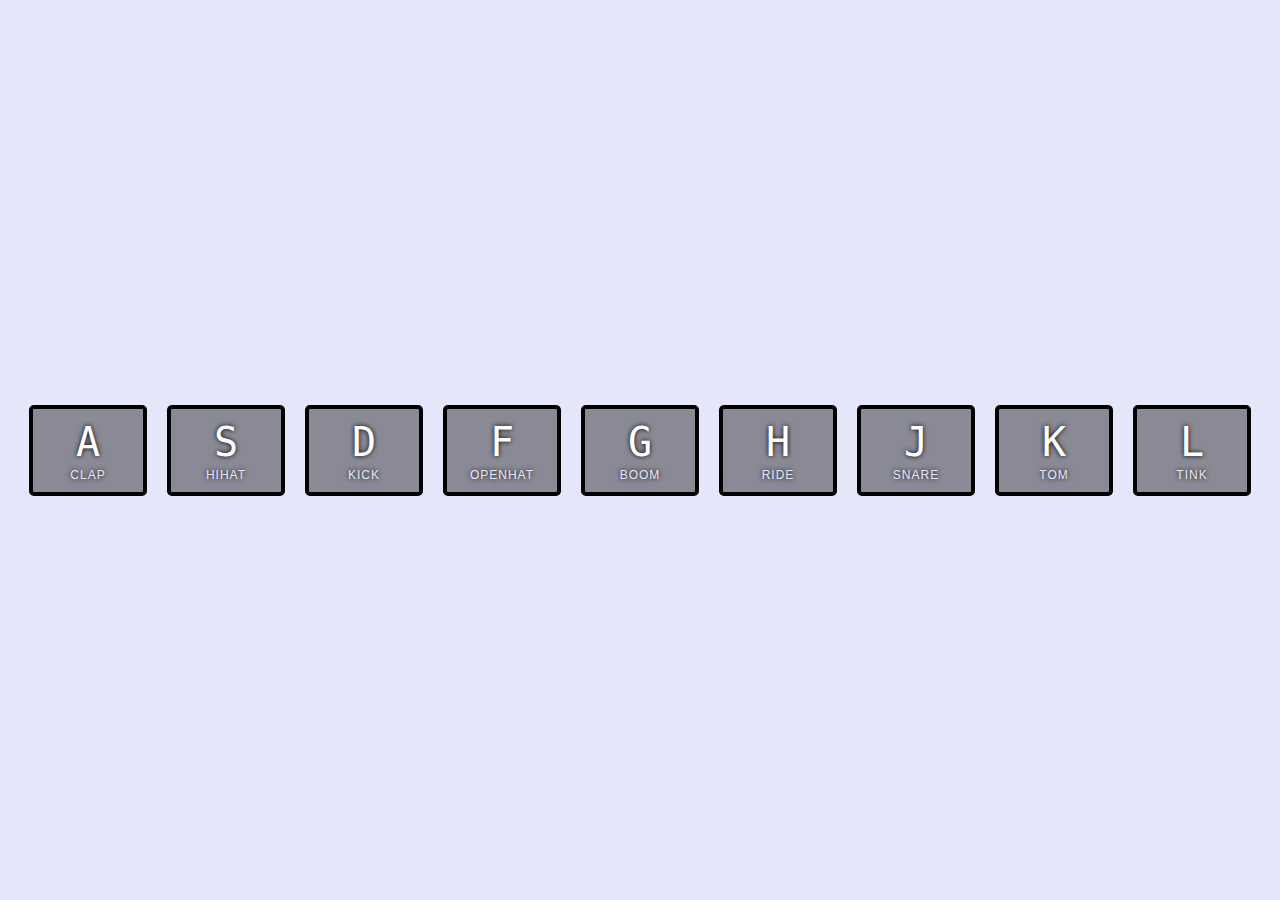
<file: Project#1 Drum Kit/index.html>
<!DOCTYPE html>
<html lang="en">
<head>
    <meta charset="UTF-8">
    <meta name="viewport" content="width=device-width, initial-scale=1.0">
    <meta http-equiv="X-UA-Compatible" content="ie=edge">
    <link rel="stylesheet" href="style.css">
    <title>Project#1 Drum Kit</title>
</head>
<body>
    <div class="keys">
        <div data-key="65" class="key">
          <kbd>A</kbd>
          <span class="sound">clap</span>
        </div>
        <div data-key="83" class="key">
          <kbd>S</kbd>
          <span class="sound">hihat</span>
        </div>
        <div data-key="68" class="key">
          <kbd>D</kbd>
          <span class="sound">kick</span>
        </div>
        <div data-key="70" class="key">
          <kbd>F</kbd>
          <span class="sound">openhat</span>
        </div>
        <div data-key="71" class="key">
          <kbd>G</kbd>
          <span class="sound">boom</span>
        </div>
        <div data-key="72" class="key">
          <kbd>H</kbd>
          <span class="sound">ride</span>
        </div>
        <div data-key="74" class="key">
          <kbd>J</kbd>
          <span class="sound">snare</span>
        </div>
        <div data-key="75" class="key">
          <kbd>K</kbd>
          <span class="sound">tom</span>
        </div>
        <div data-key="76" class="key">
          <kbd>L</kbd>
          <span class="sound">tink</span>
        </div>
      </div>
    
      <audio data-key="65" src="sounds/clap.wav"></audio>
      <audio data-key="83" src="sounds/hihat.wav"></audio>
      <audio data-key="68" src="sounds/kick.wav"></audio>
      <audio data-key="70" src="sounds/openhat.wav"></audio>
      <audio data-key="71" src="sounds/boom.wav"></audio>
      <audio data-key="72" src="sounds/ride.wav"></audio>
      <audio data-key="74" src="sounds/snare.wav"></audio>
      <audio data-key="75" src="sounds/tom.wav"></audio>
      <audio data-key="76" src="sounds/tink.wav"></audio>
      <script>

        const keys = document.querySelectorAll('div.key');

        keys.forEach(function(key) {

            key.addEventListener('transitionend', function(e) {

                if(e.propertyName !== 'transform'){
                    return;
                }

                key.classList.remove('playing');
                
            })

        })

          window.addEventListener('keydown', function(e){

              const audio = document.querySelector('audio[data-key="'+e.keyCode+'"]');
              const audioDiv = document.querySelector('div[data-key="'+e.keyCode+'"]')

              if(audio){

                  audio.currentTime = 0;
                  audio.play();

                 audioDiv.classList.add('playing');

              }
              
          })


      </script>
</body>
</html>
</file>
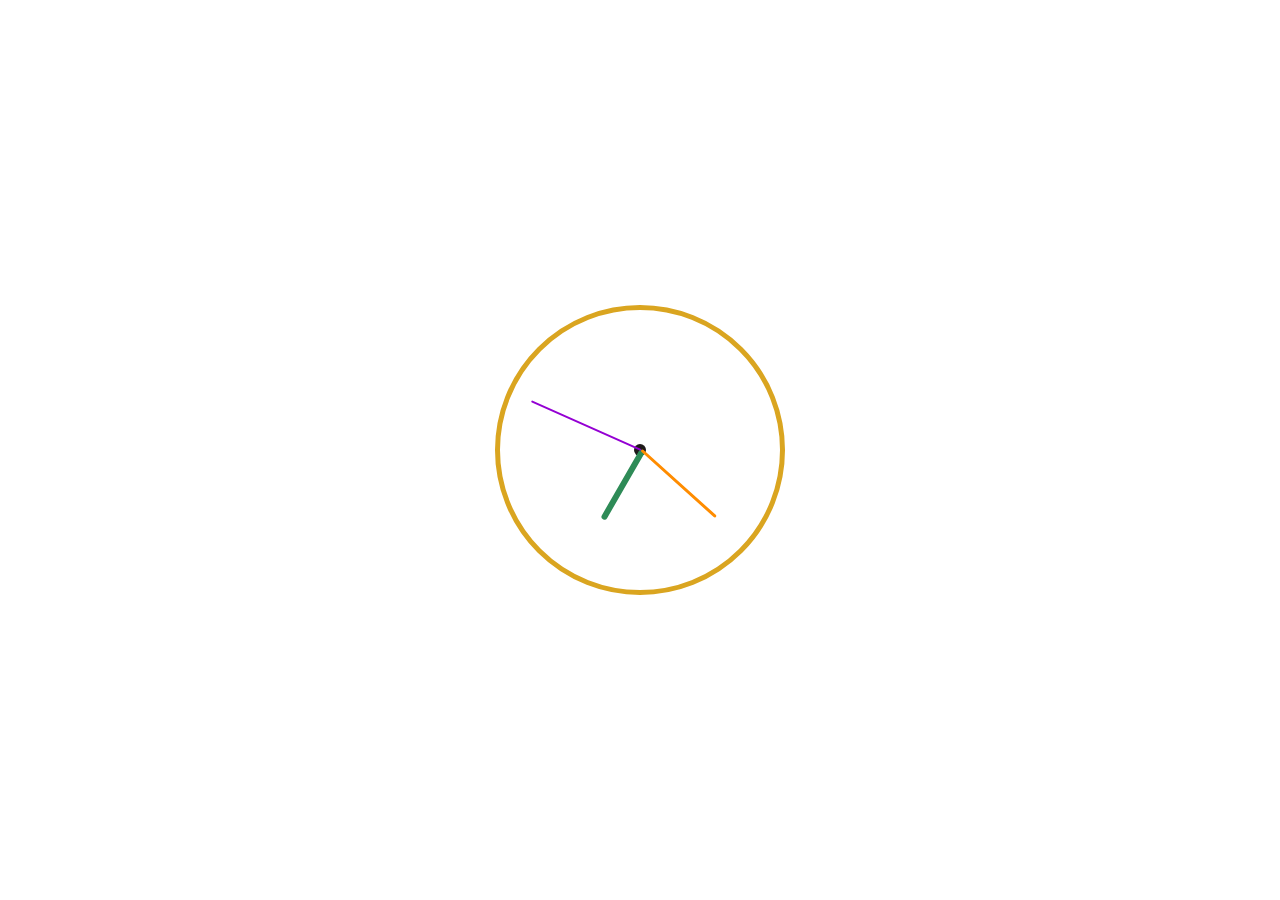
<file: Project#2 Clock/index.html>
<!DOCTYPE html>
<html lang="en">
<head>
    <meta charset="UTF-8">
    <meta name="viewport" content="width=device-width, initial-scale=1.0">
    <meta http-equiv="X-UA-Compatible" content="ie=edge">
    <link rel="stylesheet" href="style.css">
    <script src="script.js" async></script>
    <title>Clock</title>
</head>
<body>
    <div id="clock">
        <div id="minBar"></div>
        <div id="secBar"></div>
        <div id="hourBar"></div>
        <div id="dot"></div>
    </div>
</body>
</html>
</file>
<file: Project#1 Drum Kit/style.css>
html {
    font-size: 10px;
    background-color:lavender;
  }
  body,html {
    margin: 0;
    padding: 0;
    font-family: sans-serif;
  }
  
  .keys {
    display: flex;
    flex: 1;
    min-height: 100vh;
    align-items: center;
    justify-content: center;
  }
  
  .key {
    border: .4rem solid black;
    border-radius: .5rem;
    margin: 1rem;
    font-size: 1.5rem;
    padding: 1rem .5rem;
    transition: all .09s ease;
    width: 10rem;
    text-align: center;
    color: white;
    background: rgba(0,0,0,0.4);
    text-shadow: 0 0 .5rem black;
  }
  
  .playing {
    transform: scale(1.1);
    border-color: #75EF7D;
    box-shadow: 0 0 1rem #15FF54;
  }
  
  kbd {
    display: block;
    font-size: 4rem;
  }
  
  .sound {
    font-size: 1.2rem;
    text-transform: uppercase;
    letter-spacing: .1rem;
    color: lavender;
  }
</file>
<file: Project#2 Clock/style.css>
#clock{

    position: absolute;
    top:50%;
    left: 50%;
    transform: translate(-50%, -50%) rotateZ(-90deg);
    width:280px;
    height: 280px;
    border-radius:50%;
    border: solid 5px goldenrod;
}

#secBar,
#minBar,
#hourBar,
#dot{
    position:absolute;
    left:140px;
    top:140px;
    border-radius: 99px;
    transition: all .4s cubic-bezier(0.06, 1.01, 0.63, 0.81);
    transform-origin: left;
    
    
}

#secBar{
    width:120px;
    height:2px;
    background-color: darkviolet;
    
}
#minBar{
    width:100px;
    height:3px;
    background-color:darkorange;
    z-index:-1;
    
}
#hourBar{
    width:80px;
    height: 6px;
    background-color: seagreen;
    z-index: -2;
}
#dot{
    width:12px;
    height:12px;
    border-radius:50%;
    background-color: #1D1A1A;
    transform-origin: center;
    z-index:-3;
    left:134px;
    top:134px;
    
}
</file>
